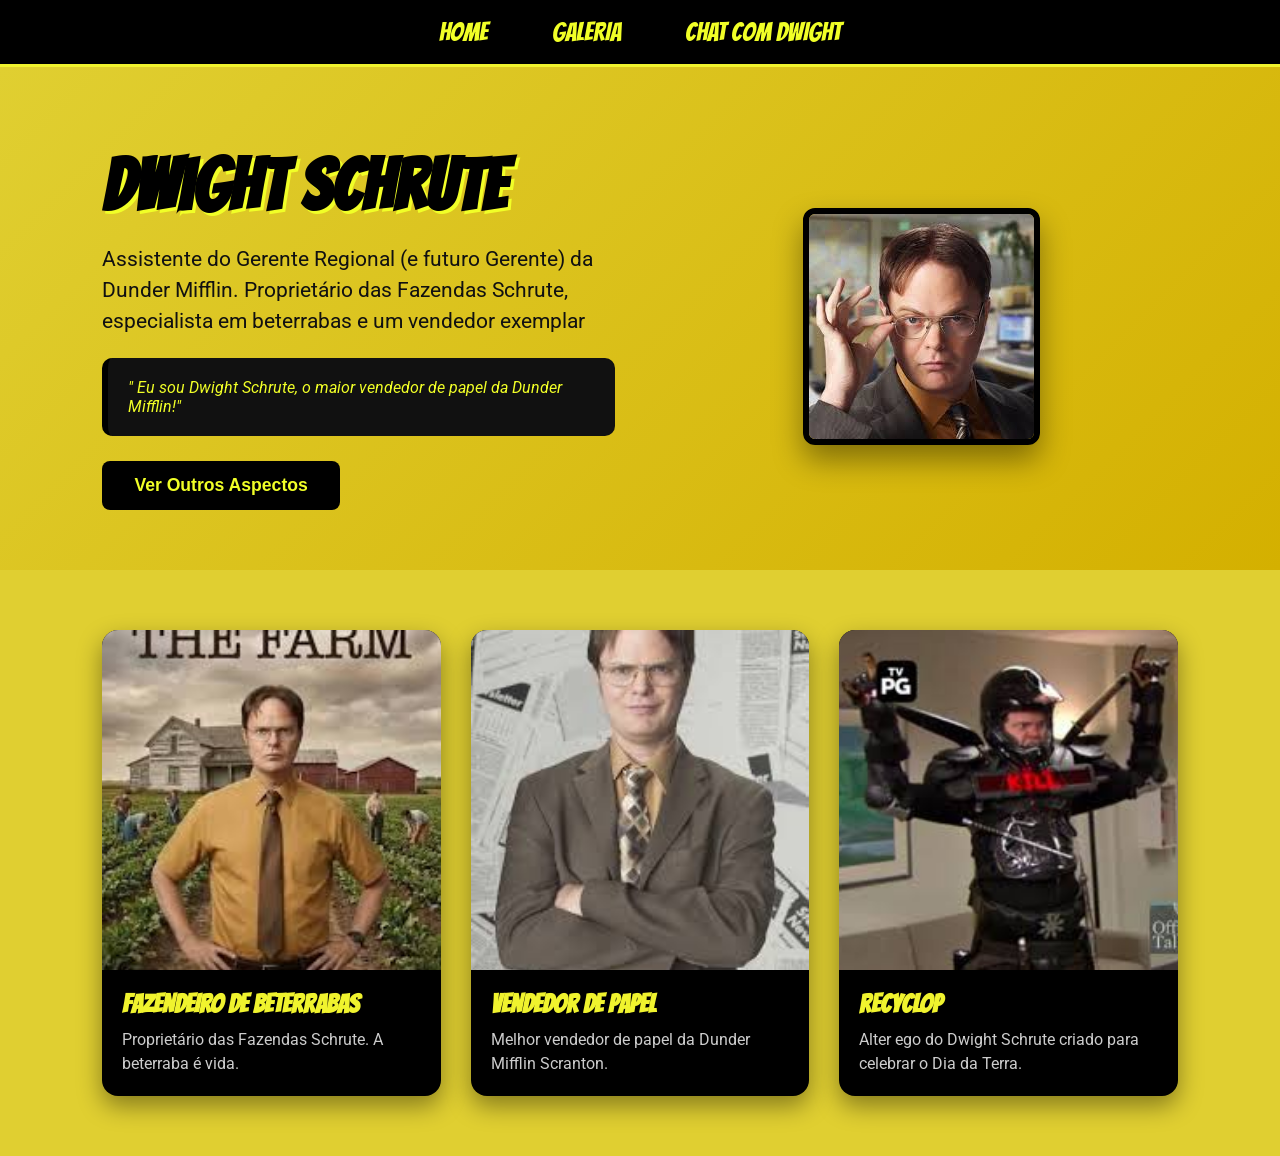
<file: index.html>
<!DOCTYPE html>
<html lang="pt-BR">
<head>
    <meta charset="UTF-8">
    <meta name="viewport" content="width=device-width, initial-scale=1.0">
    <title>Dwight Schrute - Vitrine Oficial</title>
    <link rel="stylesheet" href="./style.css">
</head>
<body>
    <nav class="menu">
        <a class="link" href="index.html">HOME</a>
        <a class="link" href="galeria.html">GALERIA</a>
        <a class="link" href="chat.html">CHAT COM DWIGHT</a>
    </nav>

    <header class="hero-header">
        <div class="hero-content">
            <div class="hero-esquerdo">
                <h1 class="guerreiro">Dwight Schrute</h1>
                <p class="apresentacao">
                    Assistente do Gerente Regional (e futuro Gerente) da Dunder Mifflin. 
                    Proprietário das Fazendas Schrute, especialista em beterrabas e um vendedor exemplar 
                    
                </p>
                <p class="quote">" Eu sou Dwight Schrute, o maior vendedor de papel da Dunder Mifflin!"</p>
                <a href="galeria.html">
                    <button class="btp-personagens">Ver Outros Aspectos</button>
                </a>
            </div>

            <div class="hero-direito">
                <img src="dwight.jpg" alt="Dwight Schrute" class="foto-principal">
            </div>
        </div>
    </header>

    <section class="vitrine">
        <article class="heroi">
            <img src="dwight-fazenda.jpg" alt="Fazendeiro de Beterrabas">
            <div class="card-content">
                <h2>FAZENDEIRO DE BETERRABAS</h2>
                <p>Proprietário das Fazendas Schrute.
                    A beterraba é vida.</p>
            </div>
        </article>

        <article class="heroi">
            <img src="dwight-papel.jpg" alt="Vendedor Supremo">
            <div class="card-content">
                <h2>VENDEDOR DE PAPEL</h2>
                <p>Melhor vendedor de papel da Dunder Mifflin Scranton.</p>
            </div>
        </article>

        <article class="heroi">
            <img src="dwight-robo.jpg" alt="Reckless">
            <div class="card-content">
                <h2>RECYCLOP</h2>
                <p>Alter ego do Dwight Schrute criado para celebrar o Dia da Terra.</p>
            </div>
        </article>
    </section>
</body>
</html>
</file>
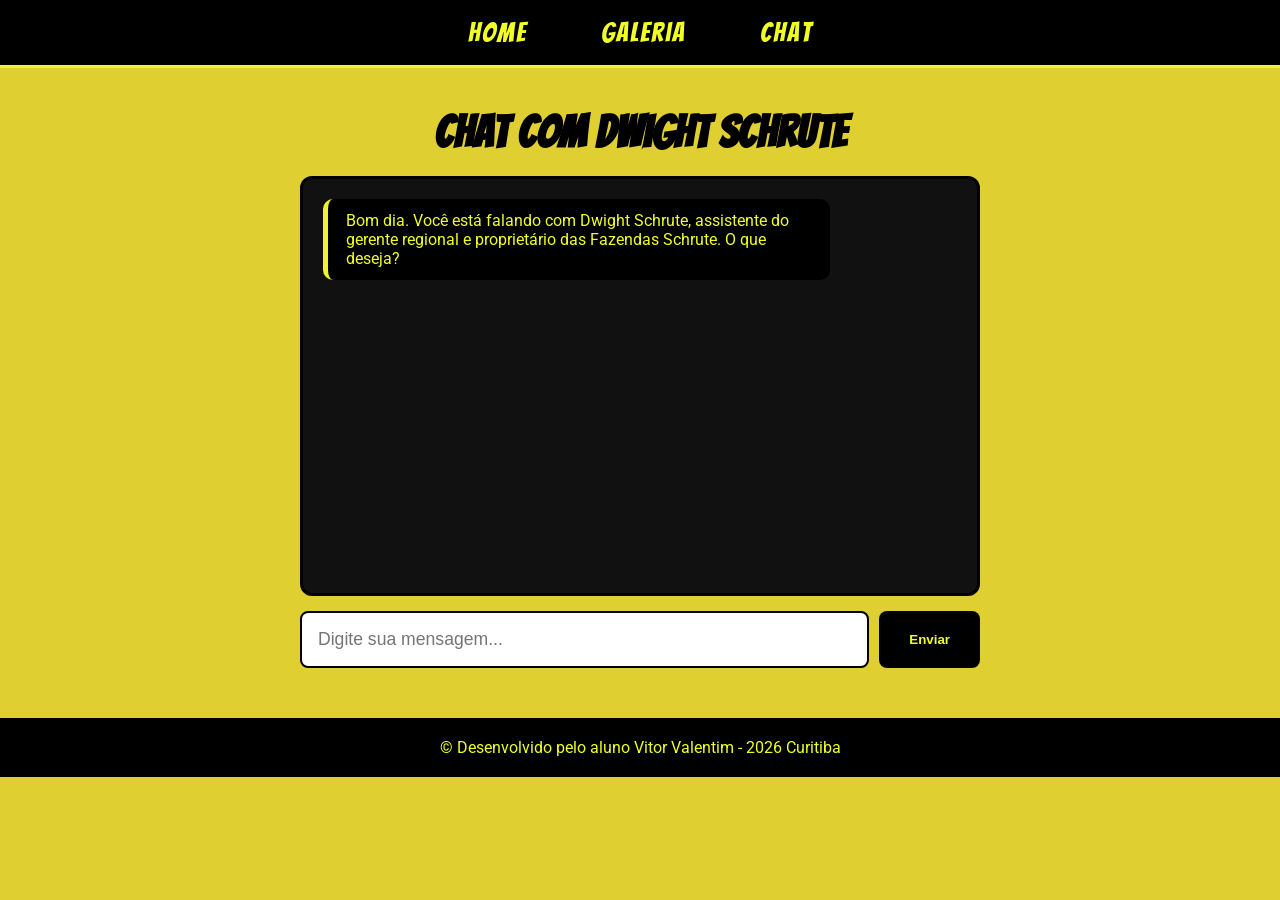
<file: chat.html>
<!DOCTYPE html>
<html lang="pt-BR">
<head>
    <meta charset="UTF-8">
    <meta name="viewport" content="width=device-width, initial-scale=1.0">
    <title>Chat com Dwight</title>
    <link rel="stylesheet" href="style.css">
</head>
<body>
    <nav class="menu">
        <a href="index.html" class="link-menu">Home</a>
        <a href="galeria.html" class="link-menu">Galeria</a>
        <a href="chat.html" class="link-menu">Chat</a>
    </nav>

    <div class="container-chat">
        <h1 class="titulo-chat">Chat com Dwight Schrute</h1>

        <div class="janela-mensagens" id="janela-mensagens">
            <div class="mensagem bot">
                Bom dia. Você está falando com Dwight Schrute, assistente do gerente regional e proprietário das Fazendas Schrute. O que deseja?
            </div>
        </div>

        <form class="formulario-envio" id="form-chat">
            <input type="text" id="input-mensagem" placeholder="Digite sua mensagem..." required />
            <button type="submit">Enviar</button>
        </form>
    </div>

    <footer>&copy; Desenvolvido pelo aluno Vitor Valentim - 2026 Curitiba</footer>
</file>
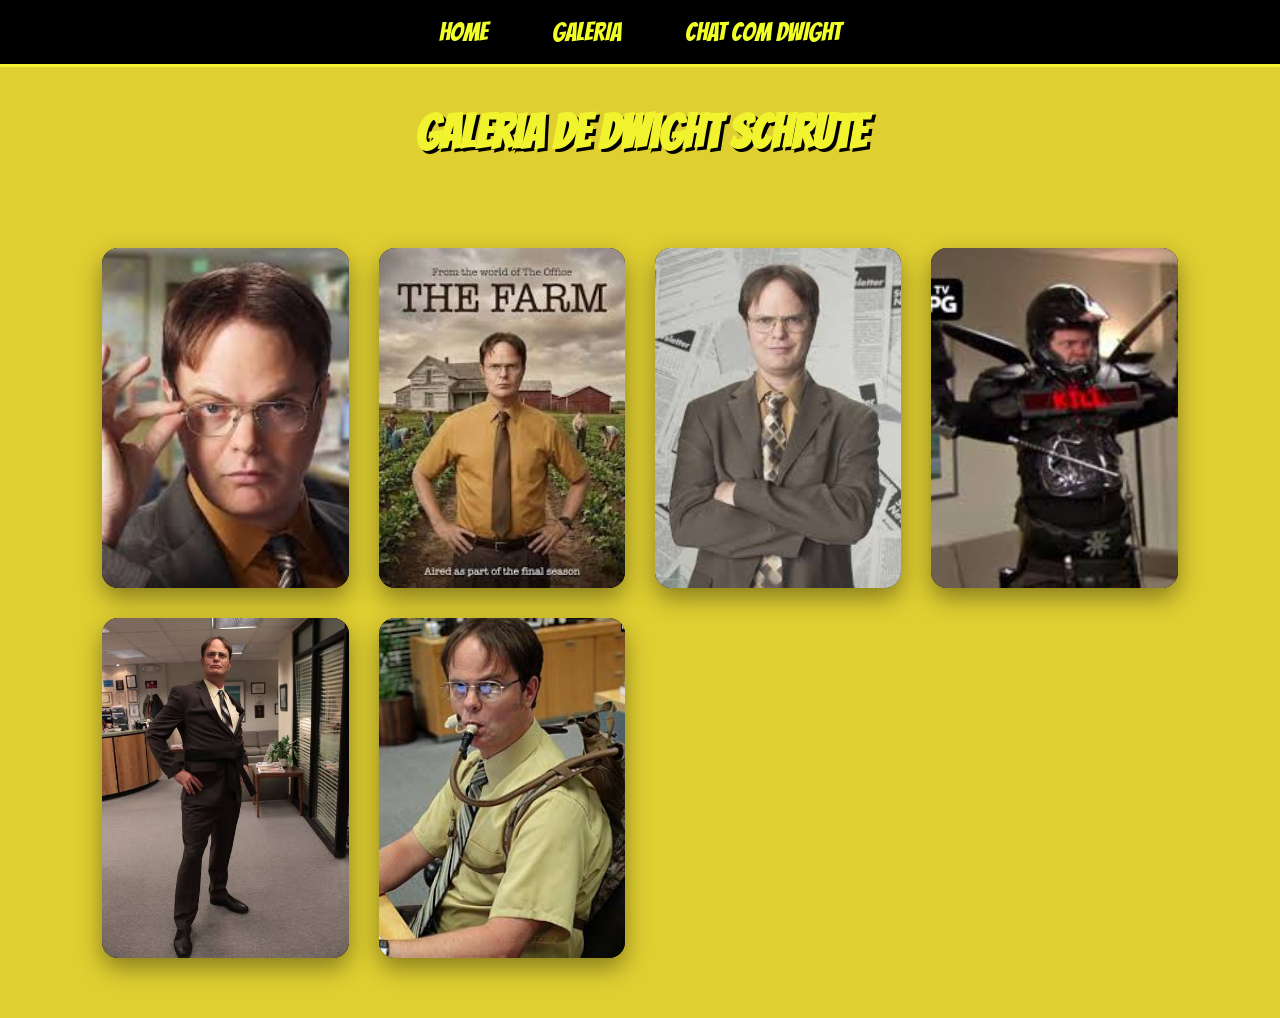
<file: galeria.html>
<!DOCTYPE html>
<html lang="pt-BR">
<head>
    <meta charset="UTF-8">
    <meta name="viewport" content="width=device-width, initial-scale=1.0">
    <title>Galeria - Dwight Schrute</title>
    <link rel="stylesheet" href="./style.css">
</head>
<body>
    <nav class="menu">
        <a class="link" href="index.html">HOME</a>
        <a class="link" href="galeria.html">GALERIA</a>
        <a class="link" href="chat.html">CHAT COM DWIGHT</a>
    </nav>

    <h1 class="titulo-pagina">Galeria de Dwight Schrute</h1>

    <div class="vitrine galeria-grid">
        <article class="heroi">
            <img src="dwight.jpg" alt="Dwight Schrute">
        </article>

        <article class="heroi">
            <img src="dwight-fazenda.jpg" alt="Schrute Farms">
        </article>

        <article class="heroi">
            <img src="dwight-papel.jpg" alt="Vendedor de Papel">
        </article>

        <article class="heroi">
            <img src="dwight-robo.jpg" alt="Reckless">
        </article>

        <article class="heroi">
            <img src="dwight-em-pe.jpg" alt="Dwight em pé">
        </article>

        <article class="heroi">
            <img src="dwight-canudo.jpg" alt="Dwight com Canudo">
        </article>
    </div>
</body>
</html>
</file>
<file: style.css>
@import url('https://fonts.googleapis.com/css2?family=Roboto:wght@400;700&family=Bangers&display=swap');

* {
    margin: 0;
    padding: 0;
    box-sizing: border-box;
}

body {
    background-color: #e0cf31;
    color: #111;
    font-family: 'Roboto', sans-serif;
}

.menu {
    background-color: #000;
    padding: 20px;
    text-align: center;
    position: sticky;
    top: 0;
    z-index: 100;
}

.link {
    color: #f1ff27;
    text-decoration: none;
    font-family: 'Bangers';
    font-size: 1.6rem;
    margin: 0 30px;
    transition: color 0.3s;
}

.link:hover {
    color: #c4f121;
}

.hero-header {
    background: linear-gradient(135deg, #e0cf31, #d4b000);
    padding: 80px 8% 60px;
}

.hero-content {
    display: flex;
    align-items: center;
    justify-content: space-between;
    max-width: 1200px;
    margin: 0 auto;
    gap: 50px;
    flex-wrap: wrap;
}

.hero-esquerdo {
    flex: 1;
    min-width: 300px;
}

.guerreiro {
    font-family: 'Bangers', sans-serif;
    font-size: 4.5rem;
    color: #000;
    text-shadow: 3px 3px 0 #f1ff27;
    margin-bottom: 20px;
}

.apresentacao {
    font-size: 1.3rem;
    line-height: 1.5;
    margin-bottom: 20px;
    color: #111;
}

.quote {
    font-style: italic;
    background: #111;
    color: #f1ff27;
    padding: 20px;
    border-radius: 10px;
    margin-bottom: 25px;
    border-left: 6px solid #000;
}

.hero-direito {
    flex: 1;
    text-align: center;
}

.foto-principal {
    max-width: 380px;
    border: 6px solid #000;
    border-radius: 12px;
    box-shadow: 0 15px 30px rgba(0, 0, 0, 0.4);
}

.vitrine {
    display: grid;
    grid-template-columns: repeat(auto-fit, minmax(300px, 1fr));
    gap: 30px;
    padding: 60px 8%;
    max-width: 1300px;
    margin: 0 auto;
}

.heroi {
    background: #000;
    color: white;
    border-radius: 16px;
    overflow: hidden;
    box-shadow: 0 10px 25px rgba(0, 0, 0, 0.4);
    transition: all 0.4s ease;
    display: flex;
    flex-direction: column;
    height: 100%;
}

.heroi:hover {
    transform: scale(1.05) translateY(-10px);
    box-shadow: 0 20px 40px rgba(196, 241, 33, 0.3);
}

.heroi img {
    width: 100%;
    height: 340px;
    object-fit: cover;
}

.card-content {
    padding: 20px;
    flex-grow: 1;
    display: flex;
    flex-direction: column;
}

.heroi h2 {
    font-family: 'Bangers', sans-serif;
    font-size: 1.65rem;
    margin-bottom: 10px;
    color: #f0f32e;
}

.heroi p {
    color: #ccc;
    line-height: 1.5;
    flex-grow: 1;
}

.btp-personagens {
    background-color: #000;
    color: #f1ff27;
    padding: 14px 32px;
    border: none;
    font-size: 1.1rem;
    font-weight: bold;
    border-radius: 8px;
    cursor: pointer;
    transition: 0.3s;
}

.btp-personagens:hover {
    background-color: #c4f121;
    color: #000;
}

.titulo-pagina {
    text-align: center;
    font-family: 'Bangers', sans-serif;
    font-size: 3rem;
    color: #f0f32e;
    margin: 40px 0 30px;
    text-shadow: 3px 3px 0 #000;
}

.galeria-grid {
    grid-template-columns: repeat(auto-fit, minmax(240px, 1fr));
}


.container-chat {
    max-width: 700px;
    margin: 40px auto;
    padding: 20px;
}

.titulo-chat {
    text-align: center;
    font-family: 'Bangers', sans-serif;
    font-size: 2.8rem;
    color: #000;
    margin-bottom: 20px;
}

.janela-mensagens {
    background-color: #111;
    border: 3px solid #000;
    border-radius: 12px;
    height: 420px;
    overflow-y: auto;
    padding: 20px;
    margin-bottom: 15px;
    display: flex;
    flex-direction: column;
    gap: 12px;
}

.mensagem {
    padding: 12px 18px;
    border-radius: 10px;
    max-width: 80%;
}

.mensagem.bot {
    background-color: #000;
    color: #f1ff27;
    align-self: flex-start;
    border-left: 5px solid #f0f32e;
}

.mensagem.user {
    background-color: #333;
    color: white;
    align-self: flex-end;
}

.formulario-envio {
    display: flex;
    gap: 10px;
}

.formulario-envio input {
    flex: 1;
    padding: 16px;
    font-size: 1.1rem;
    border: 2px solid #000;
    border-radius: 8px;
    background: white;
}

.formulario-envio button {
    padding: 0 30px;
    background: #000;
    color: #f1ff27;
    border: none;
    border-radius: 8px;
    font-weight: bold;
    cursor: pointer;
}

footer {
    text-align: center;
    padding: 20px;
    margin-top: 50px;
    background: #000;
    color: #f1ff27;
}

.menu {
    background-color: #000000;
    padding: 18px 0;
    text-align: center;
    position: sticky;
    top: 0;
    z-index: 100;
    border-bottom: 3px solid #f0f32e;
}

.link-menu {
    color: #f1ff27;
    text-decoration: none;
    font-family: 'Bangers', sans-serif;
    font-size: 1.7rem;
    margin: 0 35px;
    letter-spacing: 2px;
    transition: all 0.3s;
}

.link-menu:hover {
    color: #c4f121;
    text-shadow: 0 0 10px #f0f32e;
}

.container-chat {
    max-width: 720px;
    margin: 40px auto;
    padding: 0 20px;
}
</file>
